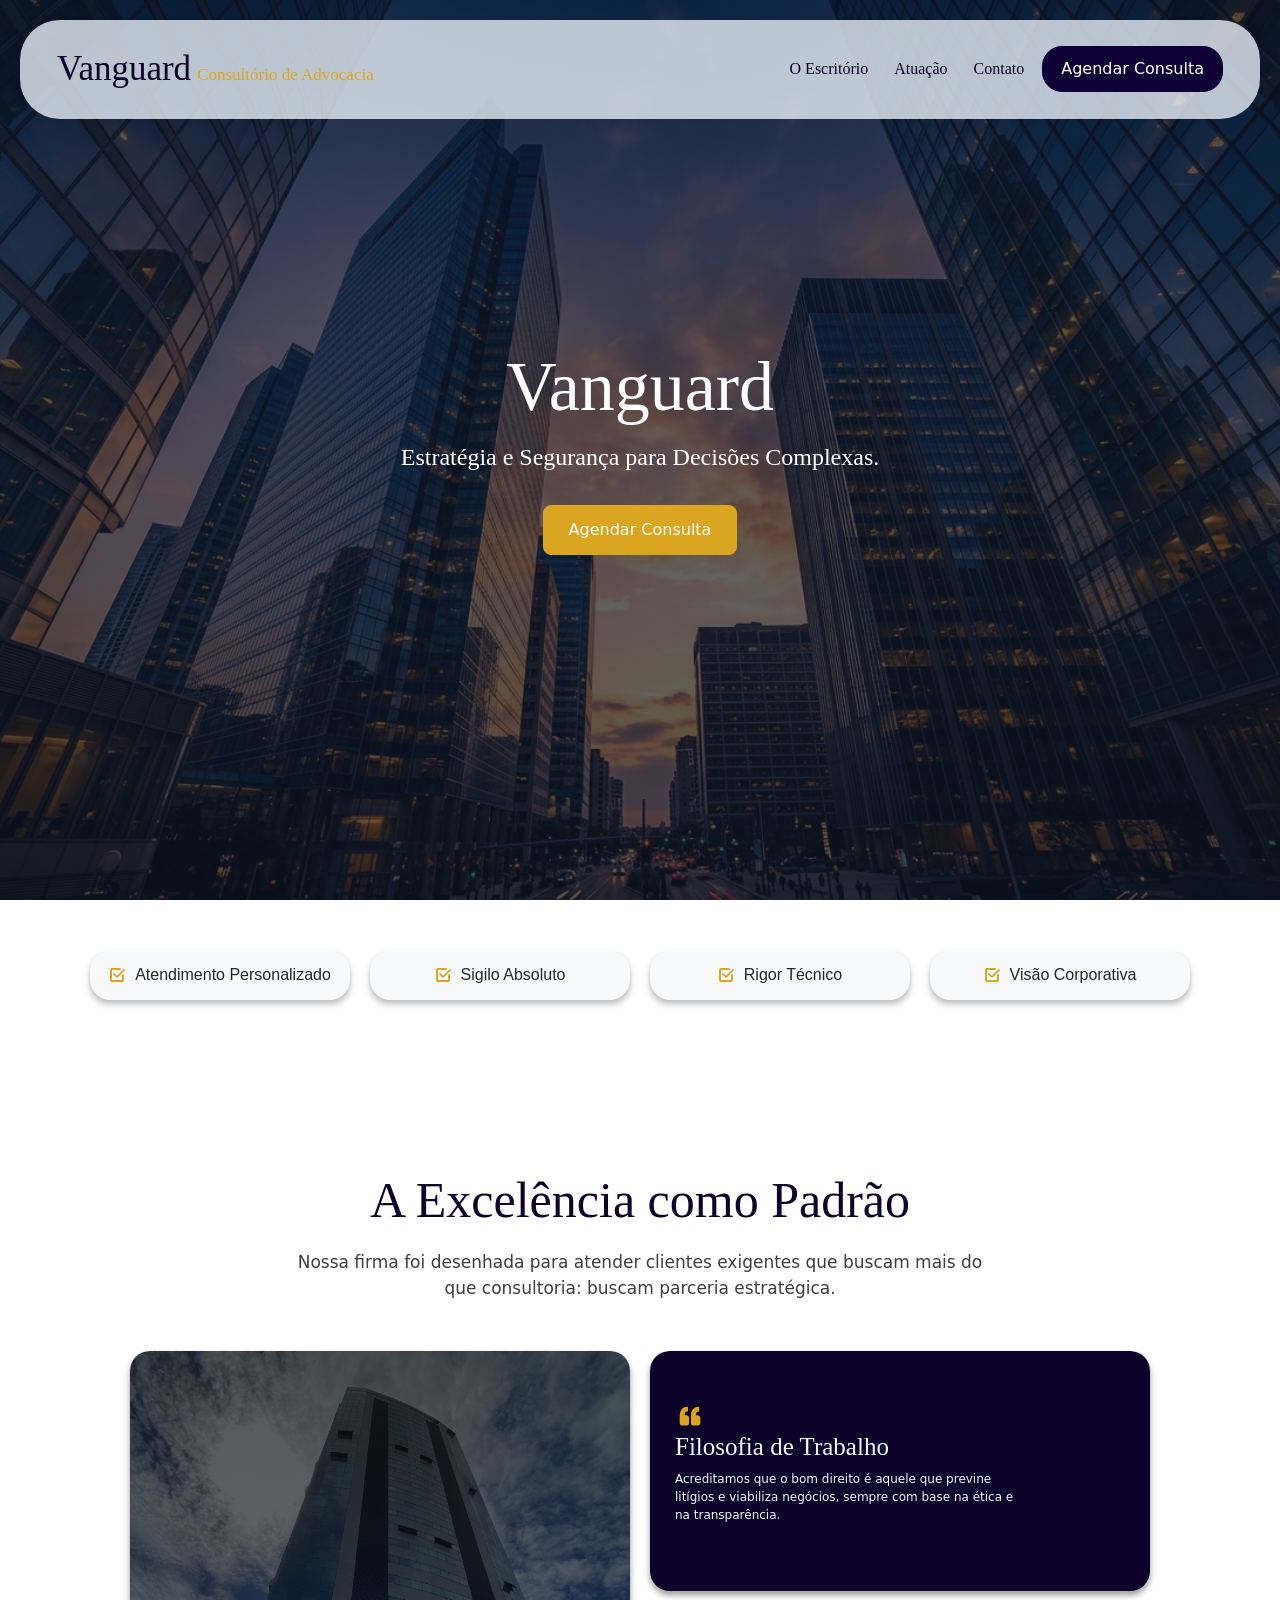
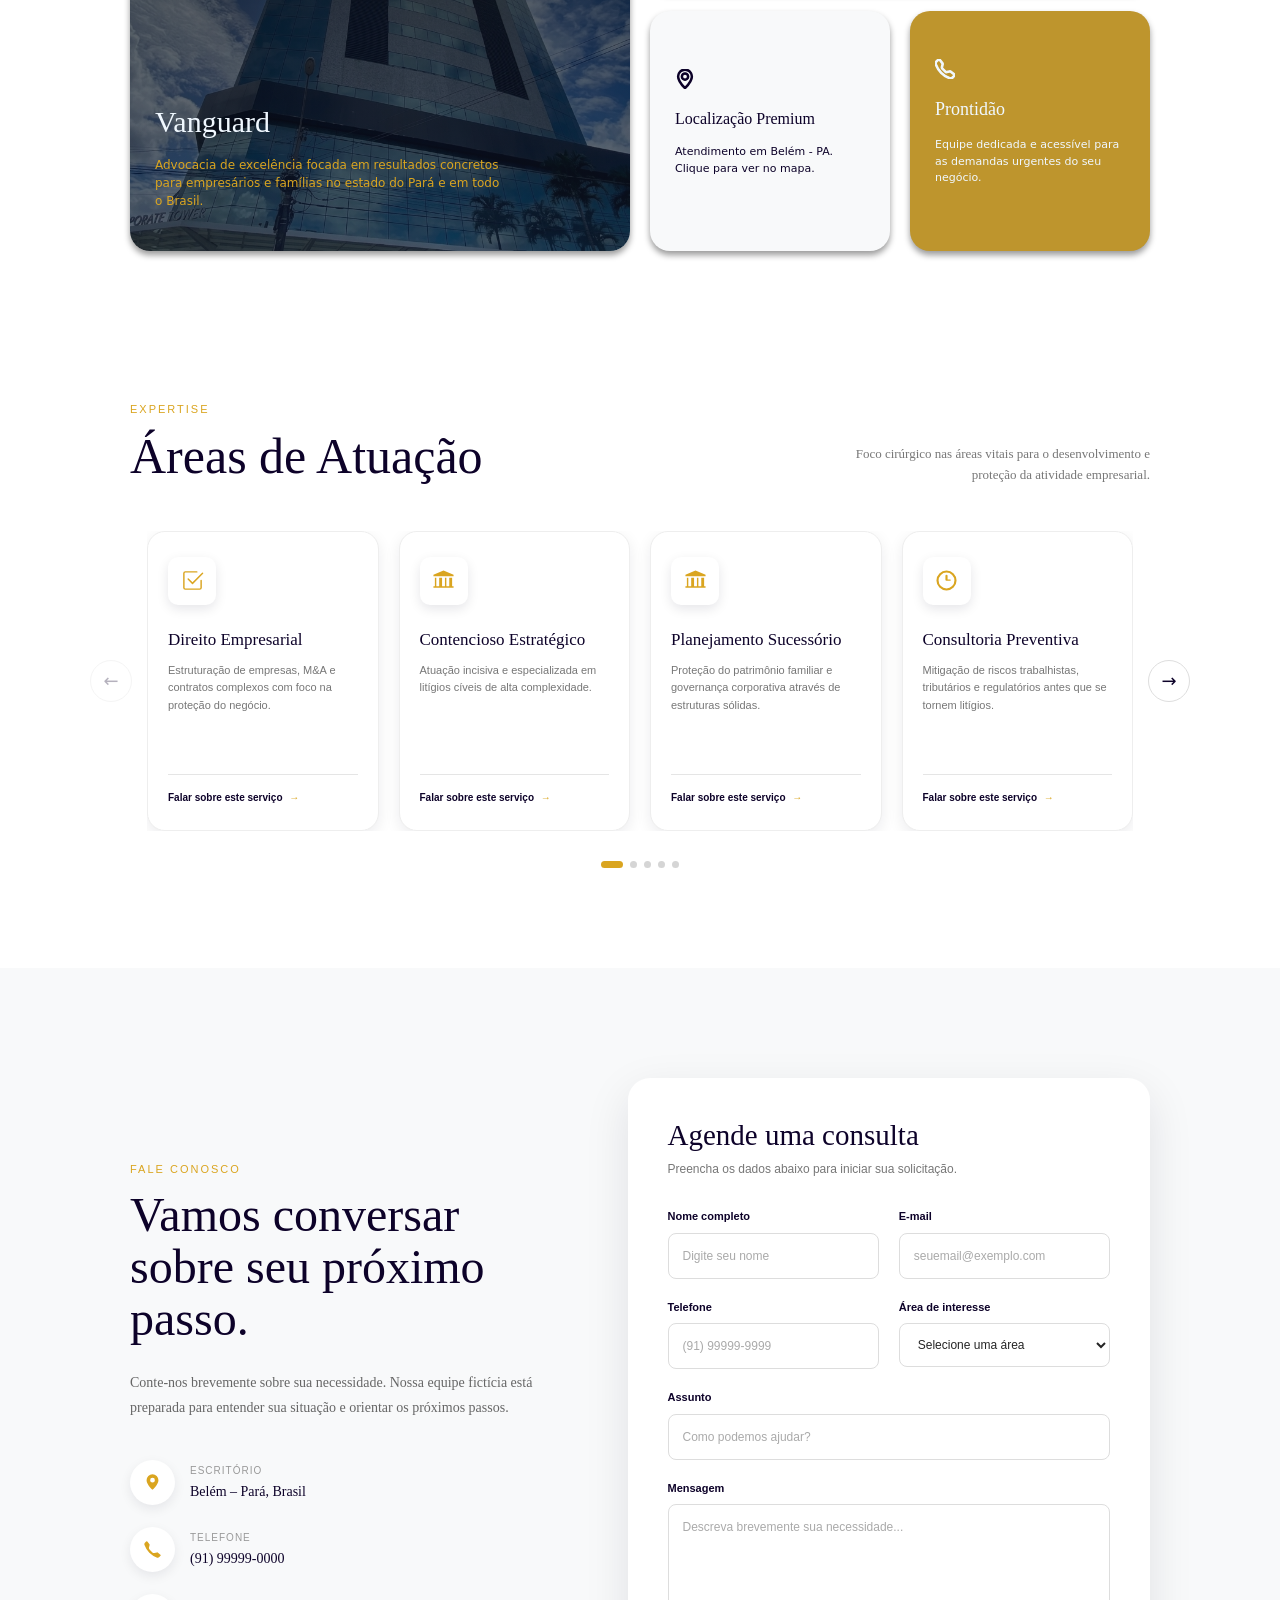
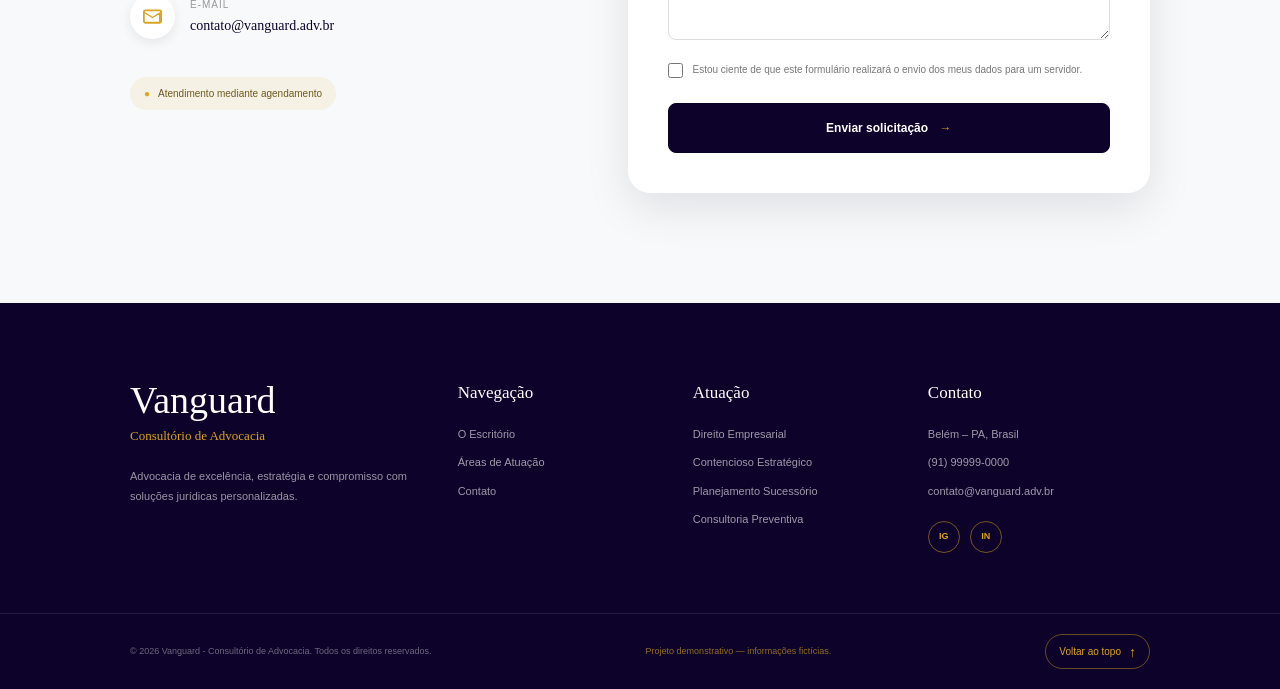
<file: site-prova-DWEB/index.html>
<!doctype html>
<html lang="pt-br">
  <head>
    <meta charset="UTF-8" />
    <meta name="viewport" content="width=device-width, initial-scale=1.0" />
    <link
      href="https://cdn.jsdelivr.net/npm/bootstrap@5.3.8/dist/css/bootstrap.min.css"
      rel="stylesheet"
      integrity="sha384-sRIl4kxILFvY47J16cr9ZwB07vP4J8+LH7qKQnuqkuIAvNWLzeN8tE5YBujZqJLB"
      crossorigin="anonymous"
    />
    <link rel="stylesheet" href="style.css" />
    <script src="script.js" defer></script>
    <title>Vanguard - Consultório De Advocacia</title>
  </head>
  <body>
    <!-- Menu Principal-->
    <header>
      <div class="container-navbar">
        <nav class="navbar navbar-expand-lg navbar-light">
          <div class="container-fluid">
            <div class="navbar-brand-area">
              <h1 class="navbar-title">Vanguard</h1>
              <p class="navbar-subtitle">Consultório de Advocacia</p>
            </div>

            <button
              class="navbar-toggler"
              type="button"
              data-bs-toggle="collapse"
              data-bs-target="#navbarNav"
              aria-controls="navbarNav"
              aria-expanded="false"
              aria-label="Abrir menu"
            >
              <span class="navbar-toggler-icon"></span>
            </button>

            <div class="collapse navbar-collapse" id="navbarNav">
              <ul class="navbar-nav ms-auto align-items-lg-center">
                <li class="nav-item">
                  <a class="nav-link" href="#escritorio"> O Escritório </a>
                </li>

                <li class="nav-item">
                  <a class="nav-link" href="#atuacao"> Atuação </a>
                </li>

                <li class="nav-item">
                  <a class="nav-link" href="#contato"> Contato </a>
                </li>

                <li class="nav-item">
                  <a href="#contato" class="btn btn-primary"> Agendar Consulta </a>
                </li>
              </ul>
            </div>
          </div>
        </nav>
      </div>
    </header>

    <!-- Hero -->

    <section class="hero-section">
      <div class="container text-center text-white">
        <h1>Vanguard</h1>

        <p>Estratégia e Segurança para Decisões Complexas.</p>

        <a href="#contato" class="btn btn-warning"> Agendar Consulta </a>
      </div>
    </section>

    <!-- O Escritório-->
     
    <div class="expo-mini-cards"> 
        <div class="mini-cards"> 
            <svg class="icone" xmlns="http://www.w3.org/2000/svg" width="16" height="16" fill="currentColor" class="bi bi-check2-square" viewBox="0 0 16 16">
            <path d="M3 14.5A1.5 1.5 0 0 1 1.5 13V3A1.5 1.5 0 0 1 3 1.5h8a.5.5 0 0 1 0 1H3a.5.5 0 0 0-.5.5v10a.5.5 0 0 0 .5.5h10a.5.5 0 0 0 .5-.5V8a.5.5 0 0 1 1 0v5a1.5 1.5 0 0 1-1.5 1.5z"/>
            <path d="m8.354 10.354 7-7a.5.5 0 0 0-.708-.708L8 9.293 5.354 6.646a.5.5 0 1 0-.708.708l3 3a.5.5 0 0 0 .708 0"/>
            </svg>            
            <p class="mini-cards-text">Atendimento Personalizado</p>
        </div>
        <div class="mini-cards"> 
            <svg class="icone" xmlns="http://www.w3.org/2000/svg" width="16" height="16" fill="currentColor" class="bi bi-check2-square" viewBox="0 0 16 16">
            <path d="M3 14.5A1.5 1.5 0 0 1 1.5 13V3A1.5 1.5 0 0 1 3 1.5h8a.5.5 0 0 1 0 1H3a.5.5 0 0 0-.5.5v10a.5.5 0 0 0 .5.5h10a.5.5 0 0 0 .5-.5V8a.5.5 0 0 1 1 0v5a1.5 1.5 0 0 1-1.5 1.5z"/>
            <path d="m8.354 10.354 7-7a.5.5 0 0 0-.708-.708L8 9.293 5.354 6.646a.5.5 0 1 0-.708.708l3 3a.5.5 0 0 0 .708 0"/>
            </svg>            
            <p class="mini-cards-text">Sigilo Absoluto</p>
        </div>
        <div class="mini-cards"> 
            <svg class="icone" xmlns="http://www.w3.org/2000/svg" width="16" height="16" fill="currentColor" class="bi bi-check2-square" viewBox="0 0 16 16">
            <path d="M3 14.5A1.5 1.5 0 0 1 1.5 13V3A1.5 1.5 0 0 1 3 1.5h8a.5.5 0 0 1 0 1H3a.5.5 0 0 0-.5.5v10a.5.5 0 0 0 .5.5h10a.5.5 0 0 0 .5-.5V8a.5.5 0 0 1 1 0v5a1.5 1.5 0 0 1-1.5 1.5z"/>
            <path d="m8.354 10.354 7-7a.5.5 0 0 0-.708-.708L8 9.293 5.354 6.646a.5.5 0 1 0-.708.708l3 3a.5.5 0 0 0 .708 0"/>
            </svg>            
            <p class="mini-cards-text">Rigor Técnico</p>
        </div>
        <div class="mini-cards"> 
            <svg class="icone" xmlns="http://www.w3.org/2000/svg" width="16" height="16" fill="currentColor" class="bi bi-check2-square" viewBox="0 0 16 16">
            <path d="M3 14.5A1.5 1.5 0 0 1 1.5 13V3A1.5 1.5 0 0 1 3 1.5h8a.5.5 0 0 1 0 1H3a.5.5 0 0 0-.5.5v10a.5.5 0 0 0 .5.5h10a.5.5 0 0 0 .5-.5V8a.5.5 0 0 1 1 0v5a1.5 1.5 0 0 1-1.5 1.5z"/>
            <path d="m8.354 10.354 7-7a.5.5 0 0 0-.708-.708L8 9.293 5.354 6.646a.5.5 0 1 0-.708.708l3 3a.5.5 0 0 0 .708 0"/>
            </svg>            
            <p class="mini-cards-text">Visão Corporativa</p>
        </div>
    </div>
    
    <h1 class="sobre-text-title">A Excelência como Padrão</h1>
    <p class="sobre-text">Nossa firma foi desenhada para atender clientes exigentes que buscam mais do que consultoria: buscam parceria estratégica.</p>

    <div class="grid-o-escritorio">
        <div class="grid-item">
            <h1 class="grid-item-title">Vanguard</h1>
            <p class="grid-item-text">Advocacia de excelência focada em resultados concretos para empresários e famílias no estado do Pará e em todo o Brasil.</p>
        </div>
        <div class="grid-item-Filosofia">
            <svg class="icone-fil" xmlns="http://www.w3.org/2000/svg" width="16" height="16" fill="currentColor" class="bi bi-quote" viewBox="0 0 16 16">
            <path d="M12 12a1 1 0 0 0 1-1V8.558a1 1 0 0 0-1-1h-1.388q0-.527.062-1.054.093-.558.31-.992t.559-.683q.34-.279.868-.279V3q-.868 0-1.52.372a3.3 3.3 0 0 0-1.085.992 4.9 4.9 0 0 0-.62 1.458A7.7 7.7 0 0 0 9 7.558V11a1 1 0 0 0 1 1zm-6 0a1 1 0 0 0 1-1V8.558a1 1 0 0 0-1-1H4.612q0-.527.062-1.054.094-.558.31-.992.217-.434.559-.683.34-.279.868-.279V3q-.868 0-1.52.372a3.3 3.3 0 0 0-1.085.992 4.9 4.9 0 0 0-.62 1.458A7.7 7.7 0 0 0 3 7.558V11a1 1 0 0 0 1 1z"/>
            </svg>
            <h1 class="grid-item-title" style="font-size: 25px;">Filosofia de Trabalho</h1>
            <p class="grid-item-text" style="color: aliceblue; margin-top: 0px;">Acreditamos que o bom direito é aquele que previne litígios e viabiliza negócios, sempre com base na ética e na transparência.</p>
        </div>
        <div class="grid-item-outros" style="background: #f8f9fa">
            <svg class="icone-outros" xmlns="http://www.w3.org/2000/svg" width="16" height="16" fill="currentColor" class="bi bi-geo-alt" viewBox="0 0 16 16">
            <path d="M12.166 8.94c-.524 1.062-1.234 2.12-1.96 3.07A32 32 0 0 1 8 14.58a32 32 0 0 1-2.206-2.57c-.726-.95-1.436-2.008-1.96-3.07C3.304 7.867 3 6.862 3 6a5 5 0 0 1 10 0c0 .862-.305 1.867-.834 2.94M8 16s6-5.686 6-10A6 6 0 0 0 2 6c0 4.314 6 10 6 10"/>
            <path d="M8 8a2 2 0 1 1 0-4 2 2 0 0 1 0 4m0 1a3 3 0 1 0 0-6 3 3 0 0 0 0 6"/>
            </svg>
            <h1 class="grid-item-title" style="color: #0d0229; font-size: 16px;">Localização Premium</h1>
            <p class="grid-item-text" style="color: #0d0229; font-size: 11px;">Atendimento em Belém - PA. Clique para ver no mapa.</p>
        </div>
        <div class="grid-item-outros">
            <svg class="icone-outros2" xmlns="http://www.w3.org/2000/svg" width="16" height="16" fill="currentColor" class="bi bi-telephone" viewBox="0 0 16 16">
            <path d="M3.654 1.328a.678.678 0 0 0-1.015-.063L1.605 2.3c-.483.484-.661 1.169-.45 1.77a17.6 17.6 0 0 0 4.168 6.608 17.6 17.6 0 0 0 6.608 4.168c.601.211 1.286.033 1.77-.45l1.034-1.034a.678.678 0 0 0-.063-1.015l-2.307-1.794a.68.68 0 0 0-.58-.122l-2.19.547a1.75 1.75 0 0 1-1.657-.459L5.482 8.062a1.75 1.75 0 0 1-.46-1.657l.548-2.19a.68.68 0 0 0-.122-.58zM1.884.511a1.745 1.745 0 0 1 2.612.163L6.29 2.98c.329.423.445.974.315 1.494l-.547 2.19a.68.68 0 0 0 .178.643l2.457 2.457a.68.68 0 0 0 .644.178l2.189-.547a1.75 1.75 0 0 1 1.494.315l2.306 1.794c.829.645.905 1.87.163 2.611l-1.034 1.034c-.74.74-1.846 1.065-2.877.702a18.6 18.6 0 0 1-7.01-4.42 18.6 18.6 0 0 1-4.42-7.009c-.362-1.03-.037-2.137.703-2.877z"/>
            </svg>
            <h1 class="grid-item-title" style="font-size: 18px;">Prontidão</h1>
            <p class="grid-item-text" style="color: aliceblue; font-size: 11px;">Equipe dedicada e acessível para as demandas urgentes do seu negócio.</p>
        </div>
    </div>

    <!-- Atuação -->
<section class="atuacao-section" id="atuacao">

    <div class="atuacao-header">
        <div>
            <span class="atuacao-label">EXPERTISE</span>
            <h2>Áreas de Atuação</h2>
        </div>

        <p>
            Foco cirúrgico nas áreas vitais para o
            desenvolvimento e proteção da atividade
            empresarial.
        </p>
    </div>

    <div class="atuacao-carrossel">

        <button class="carrossel-btn carrossel-prev" aria-label="Área anterior">
            &#8592;
        </button>

        <div class="atuacao-viewport">

            <div class="atuacao-track">

                <!-- Card 1 -->
                <article class="atuacao-card">

                    <div class="atuacao-icon">
                        <svg viewBox="0 0 16 16">
                            <path d="M3 14.5A1.5 1.5 0 0 1 1.5 13V3A1.5 1.5 0 0 1 3 1.5h8a.5.5 0 0 1 0 1H3a.5.5 0 0 0-.5.5v10a.5.5 0 0 0 .5.5h10a.5.5 0 0 0 .5-.5V8a.5.5 0 0 1 1 0v5a1.5 1.5 0 0 1-1.5 1.5z"/>
                            <path d="m8.354 10.354 7-7a.5.5 0 0 0-.708-.708L8 9.293 5.354 6.646a.5.5 0 1 0-.708.708l3 3a.5.5 0 0 0 .708 0"/>
                        </svg>
                    </div>

                    <h3>Direito Empresarial</h3>

                    <p>
                        Estruturação de empresas, M&A e contratos
                        complexos com foco na proteção do negócio.
                    </p>

                    <a href="#contato">
                        Falar sobre este serviço
                        <span>→</span>
                    </a>

                </article>


                <!-- Card 2 -->
                <article class="atuacao-card">

                    <div class="atuacao-icon">
                        <svg viewBox="0 0 16 16">
                            <path d="M8 1 1 4v1h14V4L8 1z"/>
                            <path d="M2 6v6H1v1h14v-1h-1V6h-2v6h-2V6H9v6H7V6H5v6H3V6H2z"/>
                        </svg>
                    </div>

                    <h3>Contencioso Estratégico</h3>

                    <p>
                        Atuação incisiva e especializada em litígios
                        cíveis de alta complexidade.
                    </p>

                    <a href="#contato">
                        Falar sobre este serviço
                        <span>→</span>
                    </a>

                </article>


                <!-- Card 3 -->
                <article class="atuacao-card">

                    <div class="atuacao-icon">
                        <svg viewBox="0 0 16 16">
                            <path d="M8 1 1 4v1h14V4L8 1z"/>
                            <path d="M2 6v6H1v1h14v-1h-1V6h-2v6h-2V6H9v6H7V6H5v6H3V6H2z"/>
                        </svg>
                    </div>

                    <h3>Planejamento Sucessório</h3>

                    <p>
                        Proteção do patrimônio familiar e governança
                        corporativa através de estruturas sólidas.
                    </p>

                    <a href="#contato">
                        Falar sobre este serviço
                        <span>→</span>
                    </a>

                </article>


                <!-- Card 4 -->
                <article class="atuacao-card">

                    <div class="atuacao-icon">
                        <svg viewBox="0 0 16 16">
                            <path d="M8 1a7 7 0 1 0 7 7A7 7 0 0 0 8 1zm0 1.5a5.5 5.5 0 1 1-5.5 5.5A5.5 5.5 0 0 1 8 2.5z"/>
                            <path d="M8 4a.75.75 0 0 1 .75.75v2.5h2a.75.75 0 0 1 0 1H8a.75.75 0 0 1-.75-.75v-2.75A.75.75 0 0 1 8 4z"/>
                        </svg>
                    </div>

                    <h3>Consultoria Preventiva</h3>

                    <p>
                        Mitigação de riscos trabalhistas, tributários
                        e regulatórios antes que se tornem litígios.
                    </p>

                    <a href="#contato">
                        Falar sobre este serviço
                        <span>→</span>
                    </a>

                </article>


                <!-- Card 5 -->
                <article class="atuacao-card">

                    <div class="atuacao-icon">
                        <svg viewBox="0 0 16 16">
                            <path d="M3 2.5A1.5 1.5 0 0 1 4.5 1h7A1.5 1.5 0 0 1 13 2.5v11a1.5 1.5 0 0 1-1.5 1.5h-7A1.5 1.5 0 0 1 3 13.5v-11zM4.5 2a.5.5 0 0 0-.5.5v11a.5.5 0 0 0 .5.5h7a.5.5 0 0 0 .5-.5v-11a.5.5 0 0 0-.5-.5h-7z"/>
                            <path d="M6 4h4v1H6V4zm0 2h4v1H6V6zm0 2h2v1H6V8z"/>
                        </svg>
                    </div>

                    <h3>Direito Contratual</h3>

                    <p>
                        Elaboração, revisão e negociação de contratos
                        para reduzir riscos e garantir segurança jurídica.
                    </p>

                    <a href="#contato">
                        Falar sobre este serviço
                        <span>→</span>
                    </a>

                </article>


                <!-- Card 6 -->
                <article class="atuacao-card">

                    <div class="atuacao-icon">
                        <svg viewBox="0 0 16 16">
                            <path d="M8 1 2 3.5v4.7c0 3.1 2.1 5.7 6 6.8 3.9-1.1 6-3.7 6-6.8V3.5L8 1zm0 1.2 4.5 1.9v4.1c0 2.4-1.5 4.4-4.5 5.4-3-1-4.5-3-4.5-5.4V4.1L8 2.2z"/>
                            <path d="m5.2 7.8.9-.9 1.3 1.3 2.6-2.6.9.9-3.5 3.5z"/>
                        </svg>
                    </div>

                    <h3>Direito Trabalhista</h3>

                    <p>
                        Consultoria e defesa estratégica em questões
                        trabalhistas para empresas e gestores.
                    </p>

                    <a href="#contato">
                        Falar sobre este serviço
                        <span>→</span>
                    </a>

                </article>


                <!-- Card 7 -->
                <article class="atuacao-card">

                    <div class="atuacao-icon">
                        <svg viewBox="0 0 16 16">
                            <path d="M8 1.5a5 5 0 0 0-5 5c0 3.7 5 8 5 8s5-4.3 5-8a5 5 0 0 0-5-5zm0 7a2 2 0 1 1 0-4 2 2 0 0 1 0 4z"/>
                        </svg>
                    </div>

                    <h3>Direito Imobiliário</h3>

                    <p>
                        Assessoria em negócios imobiliários, contratos,
                        regularização e análise documental.
                    </p>

                    <a href="#contato">
                        Falar sobre este serviço
                        <span>→</span>
                    </a>

                </article>


                <!-- Card 8 -->
                <article class="atuacao-card">

                    <div class="atuacao-icon">
                        <svg viewBox="0 0 16 16">
                            <path d="M8 1a7 7 0 1 0 7 7A7 7 0 0 0 8 1zm0 1.5A5.5 5.5 0 1 1 2.5 8 5.5 5.5 0 0 1 8 2.5z"/>
                            <path d="M8 4.5a.75.75 0 0 1 .75.75v2h1.5a.75.75 0 0 1 0 1h-2.25A.75.75 0 0 1 7.25 7V5.25A.75.75 0 0 1 8 4.5z"/>
                        </svg>
                    </div>

                    <h3>Direito de Família</h3>

                    <p>
                        Orientação jurídica em questões familiares,
                        patrimoniais e sucessórias com discrição.
                    </p>

                    <a href="#contato">
                        Falar sobre este serviço
                        <span>→</span>
                    </a>

                </article>

            </div>

        </div>

        <button class="carrossel-btn carrossel-next" aria-label="Próxima área">
            &#8594;
        </button>

    </div>

    <div class="carrossel-dots"></div>

</section>


  <!-- Contato -->

<section class="contato-section" id="contato">

    <div class="contato-container">

        <div class="contato-info">

            <span class="contato-label">FALE CONOSCO</span>

            <h2>
                Vamos conversar sobre
                seu próximo passo.
            </h2>

            <p class="contato-descricao">
                Conte-nos brevemente sobre sua necessidade.
                Nossa equipe fictícia está preparada para
                entender sua situação e orientar os próximos passos.
            </p>


            <div class="contato-detalhes">

                <div class="contato-item">

                    <div class="contato-item-icon">
                        <svg viewBox="0 0 16 16">
                            <path d="M8 1a5 5 0 0 0-5 5c0 3.7 5 8 5 8s5-4.3 5-8a5 5 0 0 0-5-5zm0 7a2 2 0 1 1 0-4 2 2 0 0 1 0 4z"/>
                        </svg>
                    </div>

                    <div>
                        <span>Escritório</span>
                        <p>Belém – Pará, Brasil</p>
                    </div>

                </div>


                <div class="contato-item">

                    <div class="contato-item-icon">
                        <svg viewBox="0 0 16 16">
                            <path d="M3.654 1.328a.678.678 0 0 0-1.015-.063L1.605 2.3c-.483.484-.661 1.169-.45 1.77a17.6 17.6 0 0 0 4.168 6.608 17.6 17.6 0 0 0 6.608 4.168c.601.211 1.286.033 1.77-.45l1.034-1.034a.678.678 0 0 0-.063-1.015l-2.307-1.794a.68.68 0 0 0-.58-.122l-2.19.547a1.75 1.75 0 0 1-1.657-.459L5.482 8.062a1.75 1.75 0 0 1-.46-1.657l.548-2.19a.68.68 0 0 0-.122-.58z"/>
                        </svg>
                    </div>

                    <div>
                        <span>Telefone</span>
                        <p>(91) 99999-0000</p>
                    </div>

                </div>


                <div class="contato-item">

                    <div class="contato-item-icon">
                        <svg viewBox="0 0 16 16">
                            <path d="M0 4a2 2 0 0 1 2-2h12a2 2 0 0 1 2 2v8a2 2 0 0 1-2 2H2a2 2 0 0 1-2-2V4zm2-.5a.5.5 0 0 0-.5.5v.217l6.5 4.06 6.5-4.06V4a.5.5 0 0 0-.5-.5H2zM14.5 5.383l-6.5 4.06-6.5-4.06V12a.5.5 0 0 0 .5.5h11a.5.5 0 0 0 .5-.5V5.383z"/>
                        </svg>
                    </div>

                    <div>
                        <span>E-mail</span>
                        <p>contato@vanguard.adv.br</p>
                    </div>

                </div>

            </div>


            <div class="contato-aviso">
                <span>●</span>
                Atendimento mediante agendamento
            </div>

        </div>


        <!-- Formulário -->
        <div class="contato-form-wrapper">

            <form id="contatoForm" class="contato-form">

                <div class="form-header">
                    <h3>Agende uma consulta</h3>

                    <p>
                        Preencha os dados abaixo para iniciar
                        sua solicitação.
                    </p>
                </div>


                <div class="form-grid">

                    <!-- Nome -->
                    <div class="form-group">
                        <label for="nome">Nome completo</label>

                        <input
                            type="text"
                            id="nome"
                            name="nome"
                            placeholder="Digite seu nome"
                            required
                        >
                    </div>


                    <!-- E-mail -->
                    <div class="form-group">
                        <label for="email">E-mail</label>

                        <input
                            type="email"
                            id="email"
                            name="email"
                            placeholder="seuemail@exemplo.com"
                            required
                        >
                    </div>


                    <!-- Telefone -->
                    <div class="form-group">
                        <label for="telefone">Telefone</label>

                        <input
                            type="tel"
                            id="telefone"
                            name="telefone"
                            placeholder="(91) 99999-9999"
                            required
                        >
                    </div>


                    <!-- Área -->
                    <div class="form-group">

                        <label for="area">
                            Área de interesse
                        </label>

                        <select
                            id="area"
                            name="area"
                            required
                        >
                            <option value="">
                                Selecione uma área
                            </option>

                            <option value="empresarial">
                                Direito Empresarial
                            </option>

                            <option value="contencioso">
                                Contencioso Estratégico
                            </option>

                            <option value="sucessorio">
                                Planejamento Sucessório
                            </option>

                            <option value="preventiva">
                                Consultoria Preventiva
                            </option>

                            <option value="contratual">
                                Direito Contratual
                            </option>

                            <option value="trabalhista">
                                Direito Trabalhista
                            </option>

                            <option value="imobiliario">
                                Direito Imobiliário
                            </option>

                            <option value="familia">
                                Direito de Família
                            </option>
                        </select>

                    </div>


                    <!-- Assunto -->
                    <div class="form-group form-full">

                        <label for="assunto">
                            Assunto
                        </label>

                        <input
                            type="text"
                            id="assunto"
                            name="assunto"
                            placeholder="Como podemos ajudar?"
                            required
                        >

                    </div>


                    <!-- Mensagem -->
                    <div class="form-group form-full">

                        <label for="mensagem">
                            Mensagem
                        </label>

                        <textarea
                            id="mensagem"
                            name="mensagem"
                            rows="6"
                            placeholder="Descreva brevemente sua necessidade..."
                            required
                        ></textarea>

                    </div>

                </div>


                <!-- Checkbox -->
                <div class="form-check-custom">

                    <input
                        type="checkbox"
                        id="privacidade"
                        required
                    >

                    <label for="privacidade">
                        Estou ciente de que este formulário realizará o envio dos meus dados
                        para um servidor.
                    </label>

                </div>


                <!-- Botão -->
                <button
                    type="submit"
                    class="contato-submit"
                >
                    Enviar solicitação

                    <span>→</span>
                </button>

                <div
                    id="formStatus"
                    class="form-status"
                    aria-live="polite"
                ></div>

            </form>

        </div>

    </div>

</section>

<!-- FOOTER -->

<footer class="footer">

    <div class="footer-container">


        <div class="footer-brand">

            <h2>Vanguard</h2>

            <p class="footer-subtitle">
                Consultório de Advocacia
            </p>

            <p class="footer-descricao">
                Advocacia de excelência, estratégia e
                compromisso com soluções jurídicas
                personalizadas.
            </p>

        </div>


        <!-- Navegação -->
        <div class="footer-column">

            <h3>Navegação</h3>

            <a href="#escritorio">
                O Escritório
            </a>

            <a href="#atuacao">
                Áreas de Atuação
            </a>

            <a href="#contato">
                Contato
            </a>

        </div>


        <!-- Atuação -->
        <div class="footer-column">

            <h3>Atuação</h3>

            <a href="#atuacao">
                Direito Empresarial
            </a>

            <a href="#atuacao">
                Contencioso Estratégico
            </a>

            <a href="#atuacao">
                Planejamento Sucessório
            </a>

            <a href="#atuacao">
                Consultoria Preventiva
            </a>

        </div>


        <!-- Contato -->
        <div class="footer-column">

            <h3>Contato</h3>

            <p>
                Belém – PA, Brasil
            </p>

            <p>
                (91) 99999-0000
            </p>

            <p>
                contato@vanguard.adv.br
            </p>

            <div class="footer-socials">

                <a
                    href="#"
                    aria-label="Instagram"
                >
                    IG
                </a>

                <a
                    href="#"
                    aria-label="LinkedIn"
                >
                    IN
                </a>

            </div>

        </div>

    </div>


    <div class="footer-bottom">

        <div class="footer-bottom-container">

            <p>
                © 2026 Vanguard - Consultório de Advocacia.
                Todos os direitos reservados.
            </p>

            <p>
                Projeto demonstrativo — informações fictícias.
            </p>

            <button
                id="voltarTopo"
                class="voltar-topo"
                type="button"
            >
                Voltar ao topo
                <span>↑</span>
            </button>

        </div>

    </div>

</footer>



    <script
      src="https://cdn.jsdelivr.net/npm/@popperjs/core@2.11.8/dist/umd/popper.min.js"
      integrity="sha384-I7E8VVD/ismYTF4hNIPjVp/Zjvgyol6VFvRkX/vR+Vc4jQkC+hVqc2pM8ODewa9r"
      crossorigin="anonymous"
    ></script>
    <script
      src="https://cdn.jsdelivr.net/npm/bootstrap@5.3.8/dist/js/bootstrap.min.js"
      integrity="sha384-G/EV+4j2dNv+tEPo3++6LCgdCROaejBqfUeNjuKAiuXbjrxilcCdDz6ZAVfHWe1Y"
      crossorigin="anonymous"
    ></script>
  </body>
</html>
</file>
<file: site-prova-DWEB/style.css>
/* Menu principal */

header {
  position: absolute;
  top: 0;
  left: 0;
  width: 100%;
  z-index: 1000;
}

.container-navbar {
  padding: 20px;
}

.navbar {
  border-radius: 40px;
  padding: 15px 25px;
  background: rgba(240, 248, 255, 0.768) !important;
}

.navbar-brand-area {
  display: flex;
  align-items: center;
  gap: 6px;
}

.navbar-title {
  font-family: 'Playfair Display', 'Bodoni Moda', serif;
  color: #0d0229;
  margin: 0;
  font-size: 35px;
}

.navbar-subtitle {
  font-family: Georgia, 'Times New Roman', Times, serif;
  font-size: 17px;
  color: goldenrod;
  margin-top: 27px;
}

.navbar-nav {
  gap: 10px;
}

.nav-link {
  color: #0d0229 !important;
  font-family: Georgia, 'Times New Roman', Times, serif;
  font-size: 16px;
}

.nav-link:hover {
  color: goldenrod !important;
}

.btn-primary {
  background-color: #0f0035;
  border-color: #0f0035;
  color: white;
  border-radius: 20px;
  padding: 10px 18px;
}

.btn-primary:hover {
  background-color: goldenrod;
  border-color: goldenrod;
  color: white;
}

/* Hero */

.hero-section {
  width: 100%;
  height: 100vh;

  background:
    linear-gradient(rgba(15, 23, 42, 0.65), rgba(15, 23, 42, 0.65)),
    url('../imgs/background_img.jpg');

  background-size: cover;
  background-position: center;

  display: flex;
  align-items: center;
  justify-content: center;
}
/*
.hero-section .logo {
  width: min(580px, 70vw);
  height: auto;
}*/

.hero-section h1 {
  font-family: 'Playfair Display', 'Bodoni Moda', serif;
  font-size: 70px;
  margin-bottom: 10px;
}

.hero-section p {
  font-family: Georgia, 'Times New Roman', Times, serif;
  font-size: 24px;
  margin-bottom: 30px;
}

.hero-section .btn-warning {
  background-color: goldenrod;
  border-color: goldenrod;
  color: white;
  padding: 12px 25px;
  font-size: 16px;
  border-radius: 8px;
}

.hero-section .btn-warning:hover {
  background-color: #b8860b;
  border-color: #b8860b;
}

/* O Escritório */

.expo-mini-cards {
    display: flex;
    flex-wrap: wrap;
    gap: 20px;
    margin-top: 50px;
    justify-content: center;
}
.mini-cards {
    display: flex;
    align-items: center;
    justify-content: center;
    margin-bottom: 20px;
    border: 1px solid #f8f8f8;
    width: 260px;
    height: 50px;
    background-color: #f8f9fa;
    border-radius: 20px;
    box-shadow: 0 4px 6px rgba(120, 120, 120, 0.5);
}
.mini-cards-text {
    margin-top: 15px;
    justify-content: center;
    margin-left: 10px;
    font-family: arial, sans-serif;
    font-size: 16px;
    color: #252525;
}
.grid-o-escritorio {
    width: 1020px;
    margin: 50px auto;
    display: grid;
    grid-template-columns: 500px 240px 240px;
    grid-template-rows: 240px 240px;
    gap: 20px;
}
.icone {
    fill: #DAA520;
    stroke: #DAA520;
}
.sobre-text-title {
    font-family: 'Playfair Display', 'Bodoni Moda', serif;
    font-size: 50px;
    color: #0d0229;
    margin-top: 150px;
    text-align: center;
}
.sobre-text {
    font-size: 17px;
    color: #3f3e3e;
    margin-top: 20px;
    text-align: center;
    max-width: 700px;
    margin-left: auto;
    margin-right: auto;
}

.grid-item {
    grid-column: 1;
    grid-row: 1 / 3;
    display: flex;
    flex-direction: column;
    justify-content: flex-end;
    width: 500px;
    height: 500px;
    box-sizing: border-box;
    padding: 25px;
    margin: 0;
    /* margin-top: 50px; 
    margin-bottom: 50px;*/
    border-radius: 20px;
    background: linear-gradient(rgba(0, 0, 0, 0.65), rgba(15, 23, 42, 0.65)),
    url('../imgs/fotopreddio.jpg');
    background-position: center;
    background-size: cover;
    box-shadow: 0 4px 6px rgba(0, 0, 0, 0.4);
}
.grid-item-title{
    font-family: 'Playfair Display', 'Bodoni Moda', serif;
    font-size: 30px;
    color: aliceblue;
    text-align: left;
    margin: 0 0 8px 0;
}
.grid-item-text{
    font-size: 12px;
    color: goldenrod;
    text-align: left;
    max-width: 350px;
    margin-top: 8px;
}
.grid-item-Filosofia {
    grid-column: 2 / 4;
    grid-row: 1;
    display: flex;
    flex-direction: column;
    justify-content: center;
    width: 500px;
    height: 240px;
    padding: 25px;
    box-sizing: border-box;
    border-radius: 20px;
    background: #0d0229;
    box-shadow: 0 4px 6px rgba(0, 0, 0, 0.4);
}
.icone-fil{
    fill: goldenrod;
    stroke: goldenrod;
    width: 30px;
    height: 30px;
}
.grid-item-outros{
    display: flex;
    flex-direction: column;
    justify-content: center;
    width: 240px;
    height: 240px;
    padding: 25px;
    border-radius: 20px;
    background: rgb(190, 149, 45);
    box-sizing: border-box;
    box-shadow: 0 4px 6px rgba(0, 0, 0, 0.4);
}
.grid-item-outros:nth-of-type(3) {
    grid-column: 2;
    grid-row: 2;
}
.grid-item-outros:nth-of-type(4) {
    grid-column: 3;
    grid-row: 2;
}
.icone-outros{
    fill: #0d0229;
    stroke: #0d0229;
    width: 20px;
    height: 20px;
    margin-bottom: 20px;
}
.icone-outros2{
    fill: aliceblue;
    stroke: aliceblue;
    width: 20px;
    height: 20px;
    margin-bottom: 20px;
}

/* ÁREAS DE ATUAÇÃO */

.atuacao-section {
    width: 100%;
    padding: 100px 0;
    background-color: #ffffff;
    overflow: hidden;
}


/* Cabeçalho */

.atuacao-header {
    width: 1020px;
    max-width: calc(100% - 40px);
    margin: 0 auto 45px;

    display: flex;
    justify-content: space-between;
    align-items: flex-end;
}

.atuacao-label {
    display: block;

    font-family: Arial, sans-serif;
    font-size: 11px;
    letter-spacing: 2px;

    color: goldenrod;

    margin-bottom: 8px;
}

.atuacao-header h2 {
    margin: 0;

    font-family: 'Playfair Display',
        'Bodoni Moda',
        Georgia,
        serif;

    font-size: 50px;
    font-weight: 400;

    color: #0d0229;
}

.atuacao-header p {
    width: 300px;

    margin: 0;

    font-family: Georgia,
        'Times New Roman',
        serif;

    font-size: 13px;
    line-height: 1.6;

    color: #777;

    text-align: right;
}


/* CARROSSEL */

.atuacao-carrossel {
    width: 1100px;
    max-width: calc(100% - 30px);

    margin: auto;

    display: flex;
    align-items: center;
    gap: 15px;
}

.atuacao-viewport {
    width: 100%;
    overflow: hidden;
}

.atuacao-track {
    display: flex;

    gap: 20px;

    transition: transform 0.5s ease;
}


/* CARDS*/

.atuacao-card {
    flex: 0 0 calc((100% - 60px) / 4);

    min-width: 0;
    height: 300px;

    padding: 25px 20px;

    box-sizing: border-box;

    background: #ffffff;

    border: 1px solid #eeeeee;

    border-radius: 18px;

    box-shadow:
        0 5px 15px rgba(13, 2, 41, 0.08);

    display: flex;
    flex-direction: column;

    transition:
        transform 0.3s ease,
        box-shadow 0.3s ease,
        border-color 0.3s ease;
}

.atuacao-card:hover {
    transform: translateY(-7px);

    border-color: rgba(218, 165, 32, 0.5);

    box-shadow:
        0 12px 25px rgba(13, 2, 41, 0.14);
}


.atuacao-icon {
    width: 48px;
    height: 48px;

    display: flex;
    align-items: center;
    justify-content: center;

    margin-bottom: 25px;

    border-radius: 10px;

    background-color: #ffffff;

    box-shadow:
        0 4px 12px rgba(13, 2, 41, 0.10);
}

.atuacao-icon svg {
    width: 23px;
    height: 23px;

    fill: goldenrod;
}


.atuacao-card h3 {
    margin: 0 0 12px;

    font-family:
        'Playfair Display',
        'Bodoni Moda',
        Georgia,
        serif;

    font-size: 17px;
    line-height: 1.2;

    color: #0d0229;
}


.atuacao-card p {
    margin: 0;

    font-family: Arial, sans-serif;

    font-size: 11px;
    line-height: 1.6;

    color: #777;
}

.atuacao-card a {
    margin-top: auto;

    padding-top: 15px;

    border-top: 1px solid #e5e5e5;

    text-decoration: none;

    font-family: Arial, sans-serif;

    font-size: 10px;
    font-weight: bold;

    color: #0d0229;

    transition: color 0.2s ease;
}

.atuacao-card a span {
    color: goldenrod;

    margin-left: 4px;

    transition: margin-left 0.2s ease;
}

.atuacao-card a:hover {
    color: goldenrod;
}

.atuacao-card a:hover span {
    margin-left: 8px;
}

.carrossel-btn {
    flex-shrink: 0;

    width: 42px;
    height: 42px;

    border: 1px solid #dedede;

    border-radius: 50%;

    background: #ffffff;

    color: #0d0229;

    font-size: 18px;

    cursor: pointer;

    display: flex;
    align-items: center;
    justify-content: center;

    transition:
        background-color 0.2s ease,
        color 0.2s ease,
        border-color 0.2s ease;
}

.carrossel-btn:hover {
    background-color: #0d0229;

    border-color: #0d0229;

    color: goldenrod;
}

.carrossel-btn:disabled {
    opacity: 0.3;

    cursor: default;
}

.carrossel-dots {
    display: flex;

    justify-content: center;

    gap: 7px;

    margin-top: 30px;
}

.carrossel-dot {
    width: 7px;
    height: 7px;

    padding: 0;

    border: none;

    border-radius: 50%;

    background-color: #d5d5d5;

    cursor: pointer;

    transition:
        width 0.2s ease,
        background-color 0.2s ease;
}

.carrossel-dot.active {
    width: 22px;

    border-radius: 10px;

    background-color: goldenrod;
}


/* SEÇÃO DE CONTATO */

.contato-section {
    width: 100%;
    padding: 110px 0;

    background-color: #f8f9fa;
}

.contato-container {
    width: 1020px;
    max-width: calc(100% - 40px);

    margin: 0 auto;

    display: grid;
    grid-template-columns: 0.9fr 1.1fr;

    gap: 70px;

    align-items: center;
}


.contato-label {
    display: block;

    margin-bottom: 12px;

    font-family: Arial, sans-serif;

    font-size: 11px;

    letter-spacing: 2px;

    color: goldenrod;
}


.contato-info h2 {
    max-width: 470px;

    margin: 0;

    font-family:
        'Playfair Display',
        'Bodoni Moda',
        Georgia,
        serif;

    font-size: 48px;
    font-weight: 400;

    line-height: 1.08;

    color: #0d0229;
}


.contato-descricao {
    max-width: 450px;

    margin-top: 25px;

    font-family:
        Georgia,
        'Times New Roman',
        serif;

    font-size: 14px;

    line-height: 1.8;

    color: #666;
}

.contato-detalhes {
    display: flex;

    flex-direction: column;

    gap: 22px;

    margin-top: 40px;
}


.contato-item {
    display: flex;

    align-items: center;

    gap: 15px;
}


.contato-item-icon {
    width: 45px;
    height: 45px;

    flex-shrink: 0;

    display: flex;
    align-items: center;
    justify-content: center;

    border-radius: 50%;

    background-color: #ffffff;

    box-shadow:
        0 4px 12px rgba(13, 2, 41, 0.08);
}


.contato-item-icon svg {
    width: 19px;
    height: 19px;

    fill: goldenrod;
}


.contato-item span {
    display: block;

    margin-bottom: 3px;

    font-family: Arial, sans-serif;

    font-size: 10px;

    text-transform: uppercase;

    letter-spacing: 1px;

    color: #999;
}


.contato-item p {
    margin: 0;

    font-family:
        Georgia,
        'Times New Roman',
        serif;

    font-size: 14px;

    color: #0d0229;
}

.contato-aviso {
    display: inline-flex;

    align-items: center;

    gap: 8px;

    margin-top: 38px;

    padding: 9px 14px;

    border-radius: 20px;

    background-color: rgba(218, 165, 32, 0.10);

    font-family: Arial, sans-serif;

    font-size: 10px;

    color: #6d5a20;
}


.contato-aviso span {
    font-size: 10px;

    color: goldenrod;
}


/* FORMULÁRIO */

.contato-form-wrapper {
    padding: 40px;

    border-radius: 22px;

    background-color: #ffffff;

    box-shadow:
        0 15px 45px rgba(13, 2, 41, 0.10);
}


.form-header {
    margin-bottom: 30px;
}


.form-header h3 {
    margin: 0;

    font-family:
        'Playfair Display',
        'Bodoni Moda',
        Georgia,
        serif;

    font-size: 29px;

    font-weight: 400;

    color: #0d0229;
}


.form-header p {
    margin: 8px 0 0;

    font-family: Arial, sans-serif;

    font-size: 12px;

    color: #777;
}


.form-grid {
    display: grid;

    grid-template-columns: 1fr 1fr;

    gap: 20px;
}


.form-group {
    display: flex;

    flex-direction: column;
}


.form-full {
    grid-column: 1 / 3;
}

.form-group label {
    margin-bottom: 8px;

    font-family: Arial, sans-serif;

    font-size: 11px;

    font-weight: 600;

    color: #0d0229;
}

.form-group input,
.form-group select,
.form-group textarea {

    width: 100%;

    box-sizing: border-box;

    padding: 13px 14px;

    border: 1px solid #dddddd;

    border-radius: 8px;

    background-color: #ffffff;

    outline: none;

    font-family: Arial, sans-serif;

    font-size: 12px;

    color: #252525;

    transition:
        border-color 0.2s ease,
        box-shadow 0.2s ease;
}


.form-group input::placeholder,
.form-group textarea::placeholder {
    color: #aaa;
}


.form-group input:focus,
.form-group select:focus,
.form-group textarea:focus {

    border-color: goldenrod;

    box-shadow:
        0 0 0 3px rgba(218, 165, 32, 0.10);
}


.form-group textarea {
    resize: vertical;

    min-height: 130px;
}

.form-check-custom {

    display: flex;

    align-items: flex-start;

    gap: 10px;

    margin-top: 22px;
}


.form-check-custom input {

    width: 15px;
    height: 15px;

    flex-shrink: 0;

    margin-top: 1px;

    accent-color: goldenrod;

    cursor: pointer;
}


.form-check-custom label {

    font-family: Arial, sans-serif;

    font-size: 10px;

    line-height: 1.5;

    color: #777;

    cursor: pointer;
}

.contato-submit {

    width: 100%;

    margin-top: 25px;

    padding: 15px 20px;

    border: 1px solid #0d0229;

    border-radius: 8px;

    background-color: #0d0229;

    color: #ffffff;

    font-family: Arial, sans-serif;

    font-size: 12px;

    font-weight: 600;

    cursor: pointer;

    transition:
        background-color 0.2s ease,
        border-color 0.2s ease,
        transform 0.2s ease;
}


.contato-submit span {

    margin-left: 8px;

    color: goldenrod;

    transition:
        margin-left 0.2s ease;
}


.contato-submit:hover {

    background-color: goldenrod;

    border-color: goldenrod;

    transform: translateY(-2px);
}


.contato-submit:hover span {

    margin-left: 13px;

    color: #ffffff;
}

.form-status {

    display: none;

    margin-top: 20px;

    padding: 14px;

    border-radius: 8px;

    font-family: Arial, sans-serif;

    font-size: 11px;

    line-height: 1.5;

    text-align: center;
}


.form-status.success {

    display: block;

    background-color: rgba(25, 135, 84, 0.10);

    border: 1px solid rgba(25, 135, 84, 0.25);

    color: #146c43;
}

/* FOOTER */

.footer {
    width: 100%;

    background-color: #0d0229;

    color: white;
}


.footer-container {

    width: 1020px;

    max-width: calc(100% - 40px);

    margin: 0 auto;

    padding: 75px 0 60px;

    display: grid;

    grid-template-columns:
        1.5fr
        1fr
        1fr
        1.2fr;

    gap: 50px;
}

.footer-brand h2 {

    margin: 0;

    font-family:
        'Playfair Display',
        'Bodoni Moda',
        Georgia,
        serif;

    font-size: 38px;

    font-weight: 400;

    color: #ffffff;
}


.footer-subtitle {

    margin: 2px 0 22px;

    font-family:
        Georgia,
        'Times New Roman',
        serif;

    font-size: 13px;

    color: goldenrod;
}


.footer-descricao {

    max-width: 280px;

    margin: 0;

    font-family: Arial, sans-serif;

    font-size: 11px;

    line-height: 1.8;

    color: rgba(255, 255, 255, 0.58);
}

.footer-column {

    display: flex;

    flex-direction: column;

    align-items: flex-start;
}


.footer-column h3 {

    margin: 5px 0 22px;

    font-family:
        'Playfair Display',
        'Bodoni Moda',
        Georgia,
        serif;

    font-size: 17px;

    font-weight: 400;

    color: #ffffff;
}


.footer-column a {

    margin-bottom: 12px;

    text-decoration: none;

    font-family: Arial, sans-serif;

    font-size: 11px;

    color: rgba(255, 255, 255, 0.60);

    transition:
        color 0.2s ease,
        transform 0.2s ease;
}


.footer-column a:hover {

    color: goldenrod;

    transform: translateX(4px);
}

.footer-column p {

    margin: 0 0 12px;

    font-family: Arial, sans-serif;

    font-size: 11px;

    line-height: 1.5;

    color: rgba(255, 255, 255, 0.60);
}

.footer-socials {

    display: flex;

    gap: 10px;

    margin-top: 10px;
}


.footer-socials a {

    width: 32px;
    height: 32px;

    padding: 0;

    margin: 0;

    border: 1px solid rgba(218, 165, 32, 0.5);

    border-radius: 50%;

    display: flex;

    align-items: center;

    justify-content: center;

    font-size: 9px;

    font-weight: bold;

    color: goldenrod;
}


.footer-socials a:hover {

    background-color: goldenrod;

    border-color: goldenrod;

    color: #0d0229;

    transform: translateY(-2px);
}

.footer-bottom {

    border-top:
        1px solid rgba(255, 255, 255, 0.10);
}


.footer-bottom-container {

    width: 1020px;

    max-width: calc(100% - 40px);

    min-height: 75px;

    margin: 0 auto;

    display: flex;

    align-items: center;

    justify-content: space-between;

    gap: 20px;
}


.footer-bottom p {

    margin: 0;

    font-family: Arial, sans-serif;

    font-size: 9px;

    color: rgba(255, 255, 255, 0.40);
}


.footer-bottom p:last-of-type {

    color: rgba(218, 165, 32, 0.65);

    text-align: center;
}

.voltar-topo {

    display: flex;

    align-items: center;

    gap: 8px;

    padding: 9px 13px;

    border: 1px solid
        rgba(218, 165, 32, 0.45);

    border-radius: 20px;

    background: transparent;

    color: goldenrod;

    font-family: Arial, sans-serif;

    font-size: 10px;

    cursor: pointer;

    transition:
        background-color 0.2s ease,
        color 0.2s ease,
        border-color 0.2s ease;
}


.voltar-topo span {

    font-size: 14px;

    line-height: 1;
}


.voltar-topo:hover {

    background-color: goldenrod;

    border-color: goldenrod;

    color: #0d0229;
}

/* RESPONSIVIDADEE */

html,
body {
    width: 100%;
    max-width: 100%;
    overflow-x: hidden;
}


/* TABLETS */

@media (max-width: 991px) {

    /* MENU */

    .container-navbar {
        padding: 10px;
    }

    .navbar {
        padding: 12px 18px;
        border-radius: 25px;
    }

    .navbar-title {
        font-size: 28px;
    }

    .navbar-subtitle {
        font-size: 13px;
        margin-top: 20px;
    }

    .navbar-collapse {
        margin-top: 15px;
    }

    .navbar-nav {
        padding-top: 10px;
        gap: 5px;
    }

    .nav-item {
        margin-bottom: 5px;
    }

    .nav-link {
        font-size: 14px;
    }

    .btn-primary {
        display: inline-block;
        margin-top: 5px;
    }


    /* HERO */

    .hero-section {
        min-height: 100svh;
        height: auto;
        padding: 120px 20px 60px;
    }

    .hero-section h1 {
        font-size: 52px;
    }

    .hero-section p {
        font-size: 20px;
    }


    /* MINI CARDS */

    .expo-mini-cards {
        width: 100%;
        padding: 0 20px;
        box-sizing: border-box;
        gap: 15px;
    }

    .mini-cards {
        width: calc(50% - 8px);
    }


    /* O ESCRITÓRIO */

    .sobre-text-title {
        font-size: 42px;
        margin-top: 90px;
        padding: 0 20px;
    }

    .sobre-text {
        font-size: 15px;
        max-width: 650px;
        padding: 0 20px;
        box-sizing: border-box;
    }

    .grid-o-escritorio {
        width: calc(100% - 40px);
        margin: 40px auto;
        grid-template-columns: 1fr 1fr;
        grid-template-rows: auto;
        gap: 20px;
    }

    .grid-item {
        grid-column: 1 / 3;
        grid-row: auto;

        width: 100%;
        height: 420px;
    }

    .grid-item-Filosofia {
        grid-column: 1 / 3;
        grid-row: auto;

        width: 100%;
        height: 240px;
    }

    .grid-item-outros {
        width: 100%;
        height: 220px;
    }

    .grid-item-outros:nth-of-type(3) {
        grid-column: 1;
        grid-row: auto;
    }

    .grid-item-outros:nth-of-type(4) {
        grid-column: 2;
        grid-row: auto;
    }


    /* ÁREAS DE ATUAÇÃO */

    .atuacao-section {
        padding: 80px 0;
    }

    .atuacao-header {
        width: calc(100% - 40px);
        max-width: none;

        flex-direction: column;
        align-items: flex-start;

        gap: 20px;
    }

    .atuacao-header h2 {
        font-size: 42px;
    }

    .atuacao-header p {
        width: 100%;
        max-width: 450px;
        text-align: left;
    }

    .atuacao-carrossel {
        width: calc(100% - 30px);
        max-width: none;
        gap: 10px;
    }

    .atuacao-card {
        flex: 0 0 calc((100% - 20px) / 2);
    }


    /* CONTATO */

    .contato-section {
        padding: 80px 0;
    }

    .contato-container {
        width: calc(100% - 40px);
        max-width: none;

        grid-template-columns: 1fr;

        gap: 50px;
    }

    .contato-info h2 {
        max-width: 650px;
        font-size: 42px;
    }

    .contato-descricao {
        max-width: 650px;
    }


    /* FOOTER */

    .footer-container {
        width: calc(100% - 40px);
        max-width: none;

        grid-template-columns: 1fr 1fr;

        gap: 45px;
    }

    .footer-brand {
        grid-column: 1 / 3;
    }

    .footer-description,
    .footer-descricao {
        max-width: 450px;
    }

    .footer-bottom-container {
        width: calc(100% - 40px);
        max-width: none;

        flex-wrap: wrap;
        justify-content: center;

        padding: 20px 0;

        text-align: center;
    }
}


/* Celular */

@media (max-width: 576px) {

    /* MENU */

    .container-navbar {
        padding: 8px;
    }

    .navbar {
        padding: 10px 15px;
        border-radius: 20px;
    }

    .navbar-brand-area {
        flex-direction: column;
        align-items: flex-start;
        gap: 0;
    }

    .navbar-title {
        font-size: 24px;
    }

    .navbar-subtitle {
        margin-top: 0;
        font-size: 11px;
    }

    .navbar-toggler {
        padding: 5px 8px;
    }

    .navbar-nav {
        width: 100%;
    }

    .nav-link {
        font-size: 13px;
    }

    .btn-primary {
        width: 100%;
        text-align: center;
    }


    /* HERO*/

    .hero-section {
        min-height: 100svh;
        padding: 110px 20px 50px;
    }

    .hero-section h1 {
        font-size: 40px;
    }

    .hero-section p {
        font-size: 17px;
        margin-bottom: 25px;
    }

    .hero-section .btn-warning {
        padding: 11px 20px;
        font-size: 14px;
    }


    /*CARDS */

    .expo-mini-cards {
        flex-direction: column;
        align-items: center;

        width: calc(100% - 30px);

        padding: 0;
        margin: 40px auto 0;
    }

    .mini-cards {
        width: 100%;
        max-width: 330px;
        margin-bottom: 0;
    }

    .mini-cards-text {
        font-size: 13px;
    }


    /* O ESCRITÓRIO */

    .sobre-text-title {
        font-size: 34px;
        line-height: 1.15;
        margin-top: 75px;
        padding: 0 15px;
    }

    .sobre-text {
        font-size: 13px;
        line-height: 1.6;
        padding: 0 20px;
    }

    .grid-o-escritorio {
        width: calc(100% - 30px);
        margin: 35px auto;

        display: grid;
        grid-template-columns: 1fr;
        gap: 15px;
    }

    .grid-item {
        grid-column: auto;
        grid-row: auto;

        width: 100%;
        height: 360px;

        padding: 20px;
        border-radius: 16px;
    }

    .grid-item-Filosofia {
        grid-column: auto;
        grid-row: auto;

        width: 100%;
        height: auto;
        min-height: 250px;

        padding: 20px;
        border-radius: 16px;
    }

    .grid-item-outros {
        width: 100%;
        height: 200px;

        padding: 20px;
        border-radius: 16px;
    }

    .grid-item-outros:nth-of-type(3),
    .grid-item-outros:nth-of-type(4) {
        grid-column: auto;
        grid-row: auto;
    }

    .grid-item-title {
        font-size: 26px;
    }

    .grid-item-text {
        font-size: 11px;
    }


    /* ÁREAS DE ATUAÇÃO */

    .atuacao-section {
        padding: 65px 0;
    }

    .atuacao-header {
        width: calc(100% - 30px);
        margin-bottom: 30px;
    }

    .atuacao-label {
        font-size: 10px;
        letter-spacing: 1.5px;
    }

    .atuacao-header h2 {
        font-size: 35px;
        line-height: 1.15;
    }

    .atuacao-header p {
        width: 100%;
        font-size: 12px;
        line-height: 1.6;
    }

    .atuacao-carrossel {
        width: calc(100% - 20px);
        gap: 6px;
    }

    .atuacao-card {
        flex: 0 0 100%;
        height: 290px;
        padding: 22px 20px;
        border-radius: 15px;
    }

    .atuacao-icon {
        width: 44px;
        height: 44px;
        margin-bottom: 20px;
    }

    .atuacao-card h3 {
        font-size: 16px;
    }

    .atuacao-card p {
        font-size: 11px;
    }

    .carrossel-btn {
        width: 34px;
        height: 34px;
        font-size: 15px;
    }

    .carrossel-dots {
        margin-top: 25px;
    }


    /* CONTATO */

    .contato-section {
        padding: 65px 0;
    }

    .contato-container {
        width: calc(100% - 30px);
        gap: 40px;
    }

    .contato-info h2 {
        font-size: 34px;
        line-height: 1.12;
    }

    .contato-descricao {
        font-size: 13px;
        line-height: 1.7;
    }

    .contato-detalhes {
        gap: 18px;
        margin-top: 30px;
    }

    .contato-item-icon {
        width: 40px;
        height: 40px;
    }

    .contato-item p {
        font-size: 12px;
    }

    .contato-form-wrapper {
        padding: 25px 18px;
        border-radius: 18px;
    }

    .form-header {
        margin-bottom: 25px;
    }

    .form-header h3 {
        font-size: 24px;
    }

    .form-header p {
        font-size: 11px;
    }

    .form-grid {
        grid-template-columns: 1fr;
        gap: 16px;
    }

    .form-full {
        grid-column: auto;
    }

    .form-group input,
    .form-group select,
    .form-group textarea {
        font-size: 12px;
        padding: 12px;
    }

    .form-group textarea {
        min-height: 120px;
    }

    .form-check-custom label {
        font-size: 9px;
    }

    .contato-submit {
        padding: 14px;
        font-size: 11px;
    }


    /* FOOTER */

    .footer-container {
        width: calc(100% - 30px);

        padding: 55px 0 45px;

        grid-template-columns: 1fr;

        gap: 35px;
    }

    .footer-brand {
        grid-column: auto;
    }

    .footer-brand h2 {
        font-size: 34px;
    }

    .footer-subtitle {
        font-size: 12px;
    }

    .footer-description,
    .footer-descricao {
        font-size: 10px;
    }

    .footer-column h3 {
        font-size: 16px;
        margin-bottom: 18px;
    }

    .footer-column a,
    .footer-column p {
        font-size: 10px;
    }

    .footer-bottom-container {
        width: calc(100% - 30px);

        flex-direction: column;
        gap: 14px;

        padding: 20px 0;

        text-align: center;
    }

    .footer-bottom p {
        font-size: 8px;
        text-align: center;
    }

    .voltar-topo {
        font-size: 9px;
    }
}
</file>
